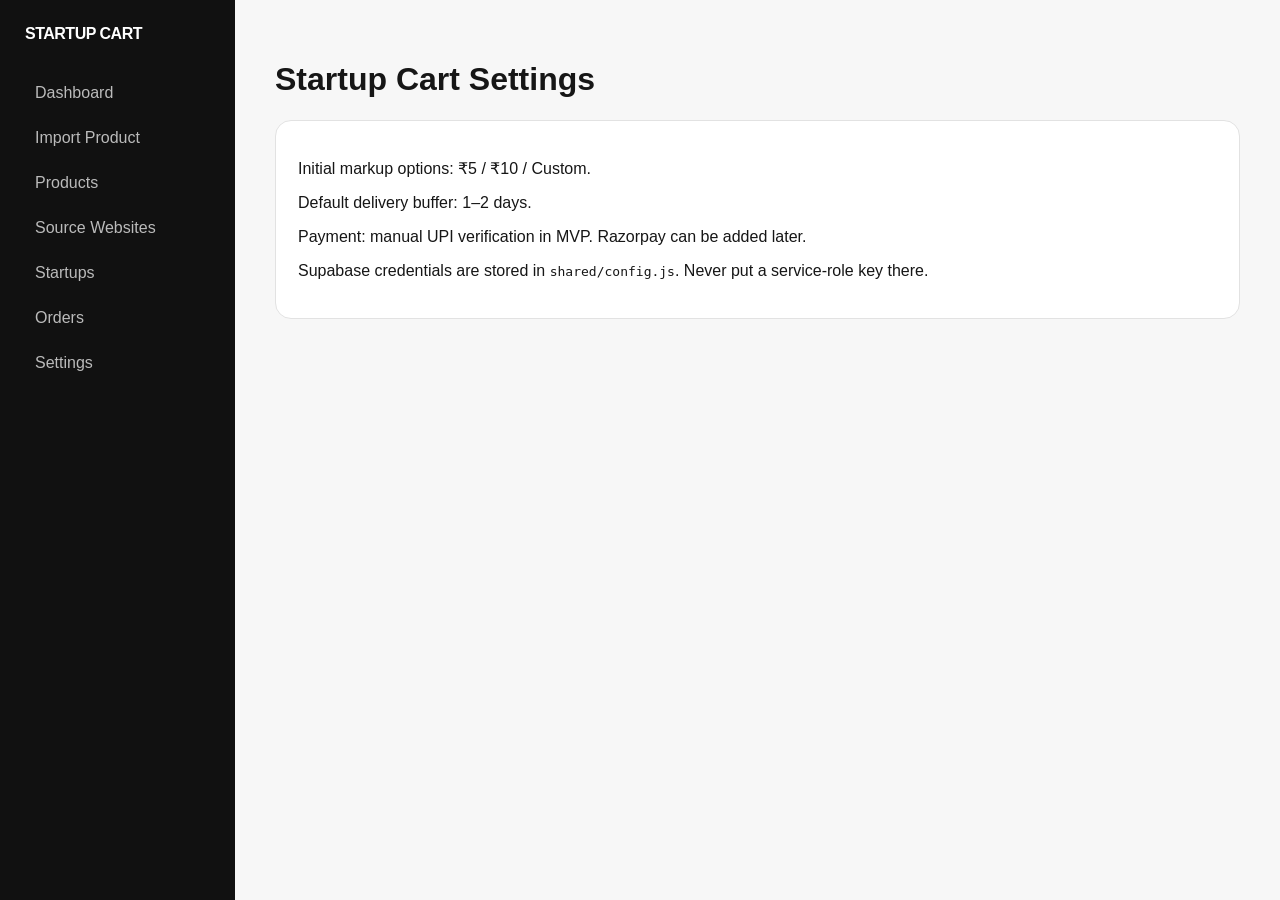
<file: settings.html>
<!doctype html><html><head><meta charset="utf-8"><meta name="viewport" content="width=device-width,initial-scale=1"><title>Settings</title><link rel="stylesheet" href="style-admin.css"></head><body><div class="layout"><aside><a class="logo" href="dashboard.html">STARTUP CART</a><nav><a href="dashboard.html">Dashboard</a><a href="import-product.html">Import Product</a><a href="products.html">Products</a><a href="sources.html">Source Websites</a><a href="startups.html">Startups</a><a href="orders.html">Orders</a><a href="settings.html">Settings</a></nav></aside><main><h1>Startup Cart Settings</h1><div class="panel"><p>Initial markup options: ₹5 / ₹10 / Custom.</p><p>Default delivery buffer: 1–2 days.</p><p>Payment: manual UPI verification in MVP. Razorpay can be added later.</p><p>Supabase credentials are stored in <code>shared/config.js</code>. Never put a service-role key there.</p></div></main></div></body></html>
</file>
<file: style-admin.css>
*{box-sizing:border-box}body{margin:0;font-family:Arial,Helvetica,sans-serif;color:#161616;background:#f7f7f7}.layout{display:grid;grid-template-columns:235px 1fr;min-height:100vh}aside{background:#111;color:#fff;padding:25px;display:flex;flex-direction:column;gap:30px}aside a{color:inherit;text-decoration:none}.logo{font-weight:900;letter-spacing:-.5px}aside nav{display:grid;gap:5px}aside nav a,.sidebtn{padding:11px 10px;border-radius:9px;color:#bbb;background:transparent;border:0;text-align:left;cursor:pointer;font:inherit}aside nav a:hover,.sidebtn:hover{background:#222;color:#fff}main{padding:40px;max-width:1300px;width:100%}.top{display:flex;justify-content:space-between;align-items:end;gap:20px}.top h1{font-size:42px;margin:4px 0}.eyebrow{font-size:11px;font-weight:900;letter-spacing:1.5px;color:#777}.button{display:inline-flex;border:1px solid #111;border-radius:10px;padding:11px 16px;font-weight:800;background:#fff;cursor:pointer;text-decoration:none;color:#111}.dark{background:#111;color:#fff}.full{width:100%;justify-content:center}.stats{display:grid;grid-template-columns:repeat(4,1fr);gap:15px;margin:30px 0}.stats>div,.panel{background:#fff;border:1px solid #e2e2e2;border-radius:16px;padding:22px}.stats span{display:block;color:#777;font-size:13px}.stats b{font-size:32px;display:block;margin-top:8px}.panel{margin-top:20px}.panel h2{margin-top:0}label{font-weight:700;display:grid;gap:7px;margin:13px 0}input,textarea{border:1px solid #ccc;border-radius:9px;padding:12px;font:inherit;background:#fff}textarea{min-height:110px}.hint{font-size:13px;color:#777}.row{display:flex;align-items:center;gap:15px;background:#fff;border:1px solid #e2e2e2;border-radius:14px;padding:12px;margin:10px 0}.row img{width:65px;height:65px;object-fit:cover;border-radius:9px}.row>div{flex:1}.row small{display:block;color:#777;margin-top:5px}.status{font-size:12px;background:#e9f7ee;padding:6px 9px;border-radius:99px}.login{width:min(420px,calc(100% - 30px));margin:100px auto;background:#fff;padding:35px;border-radius:18px;border:1px solid #ddd}.login h1{font-size:35px}.brand{font-weight:900}.adminbody{background:#f5f5f5}.preview{display:grid;grid-template-columns:360px 1fr;gap:25px}.preview img{width:100%;border-radius:15px}.fields{display:grid;grid-template-columns:1fr 1fr;gap:4px 15px}.fields label:nth-child(n+5),.fields button{grid-column:1/-1}.error{color:#a00}.order-actions{display:flex;gap:8px;flex-wrap:wrap}@media(max-width:800px){.layout{grid-template-columns:1fr}aside{position:relative}.stats{grid-template-columns:1fr 1fr}.preview{grid-template-columns:1fr}main{padding:22px}.fields{grid-template-columns:1fr}}
</file>
